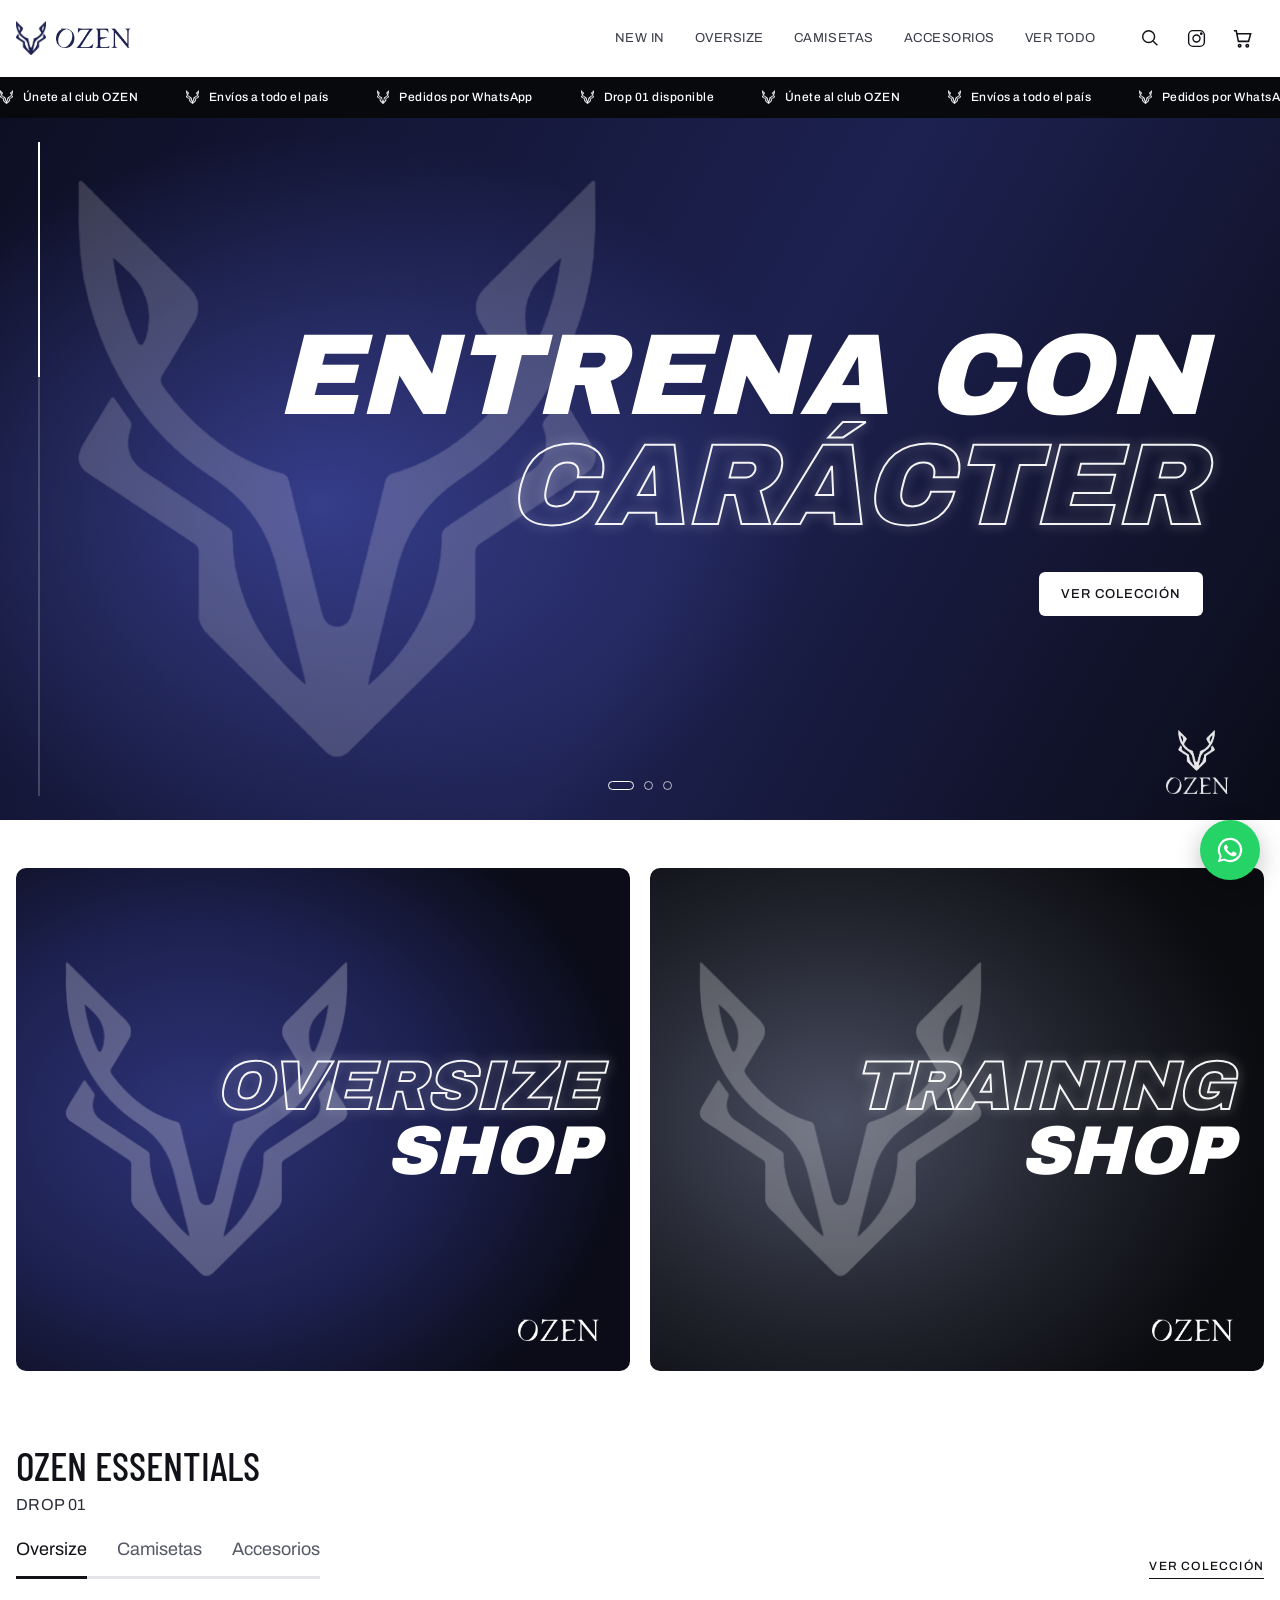
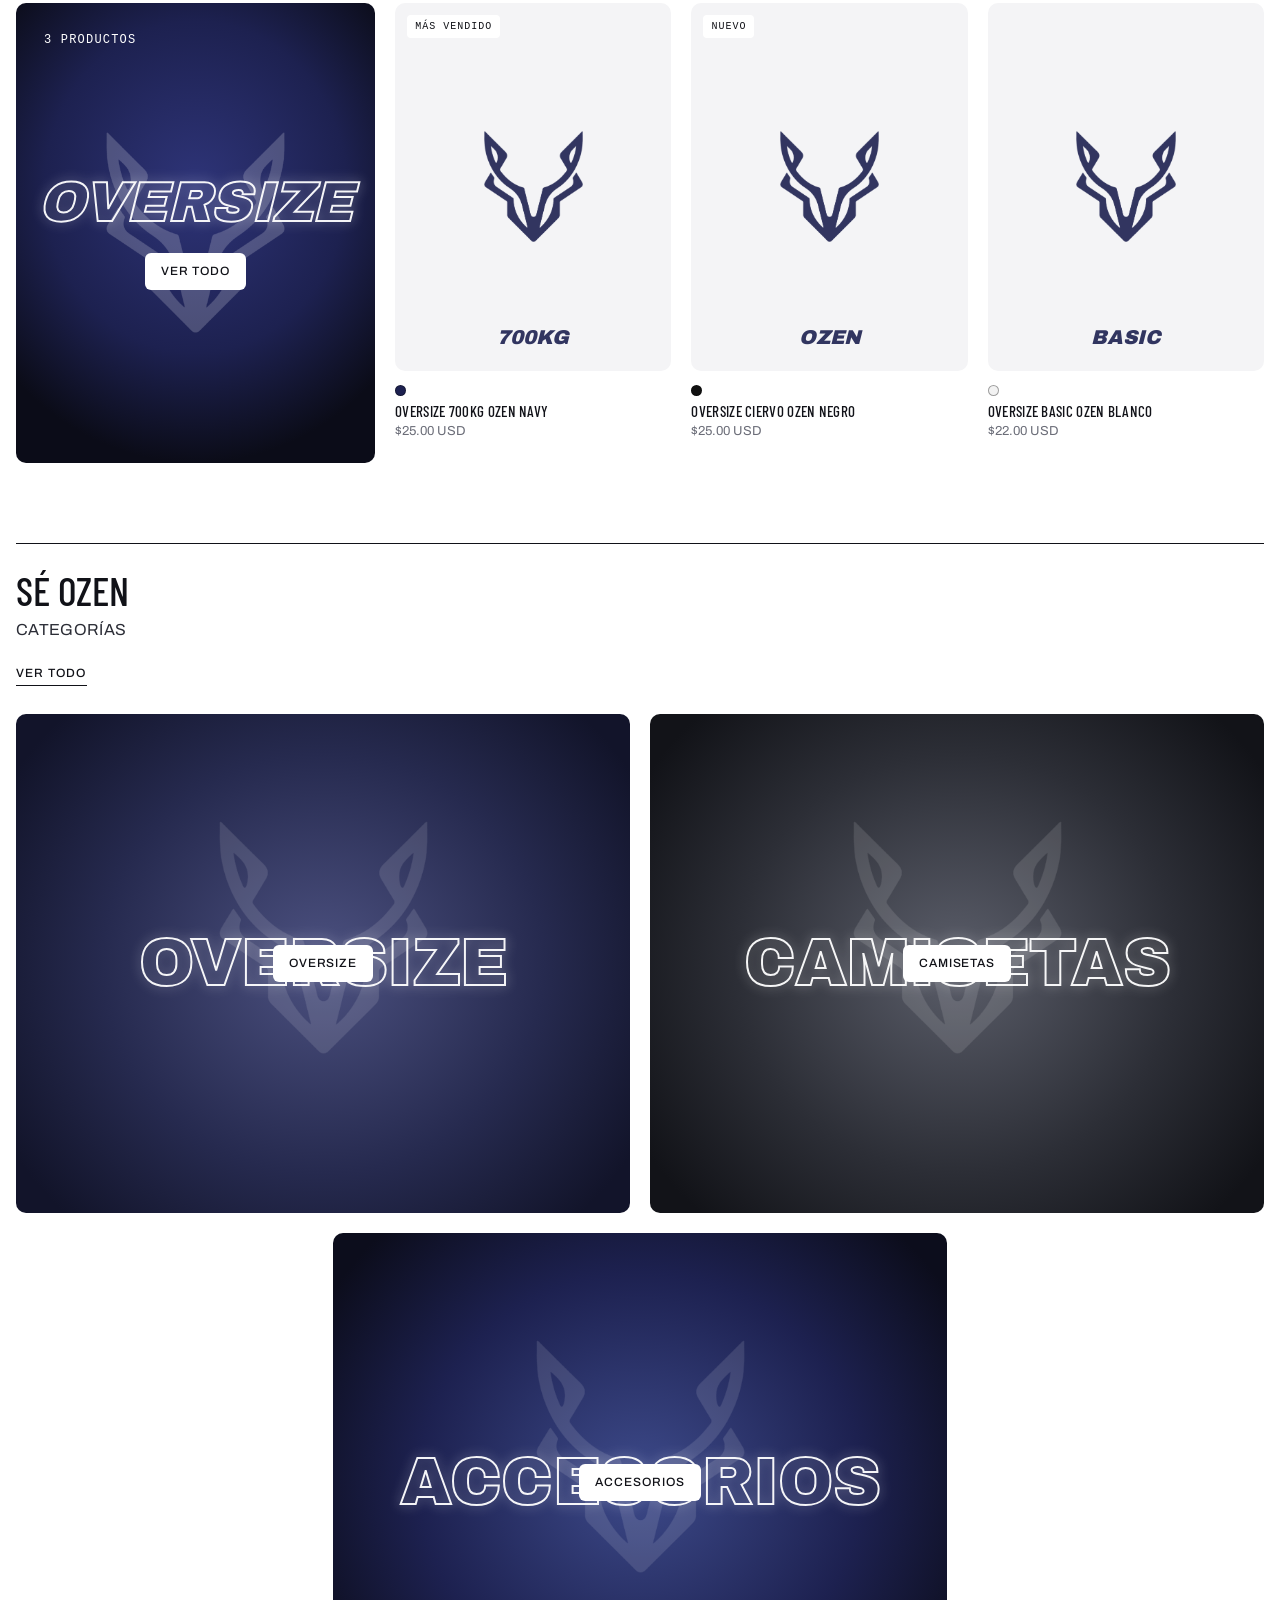
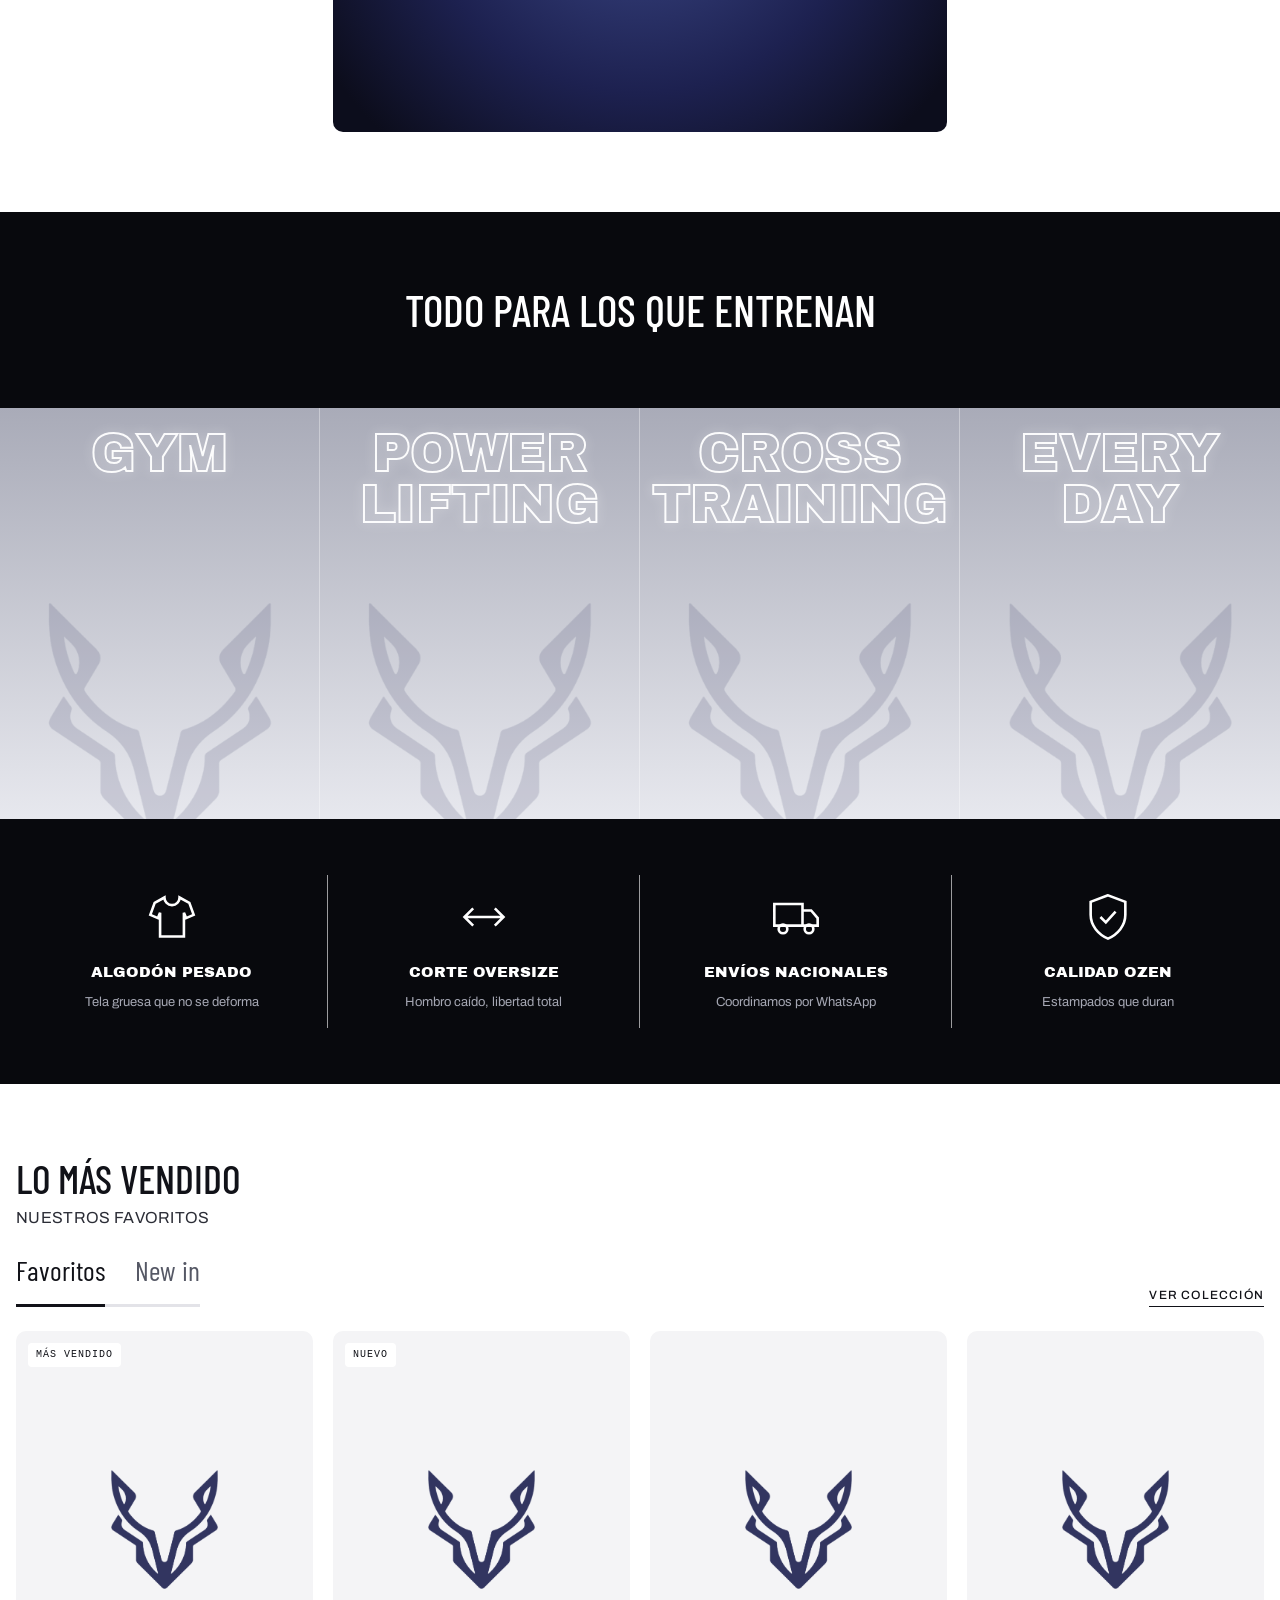
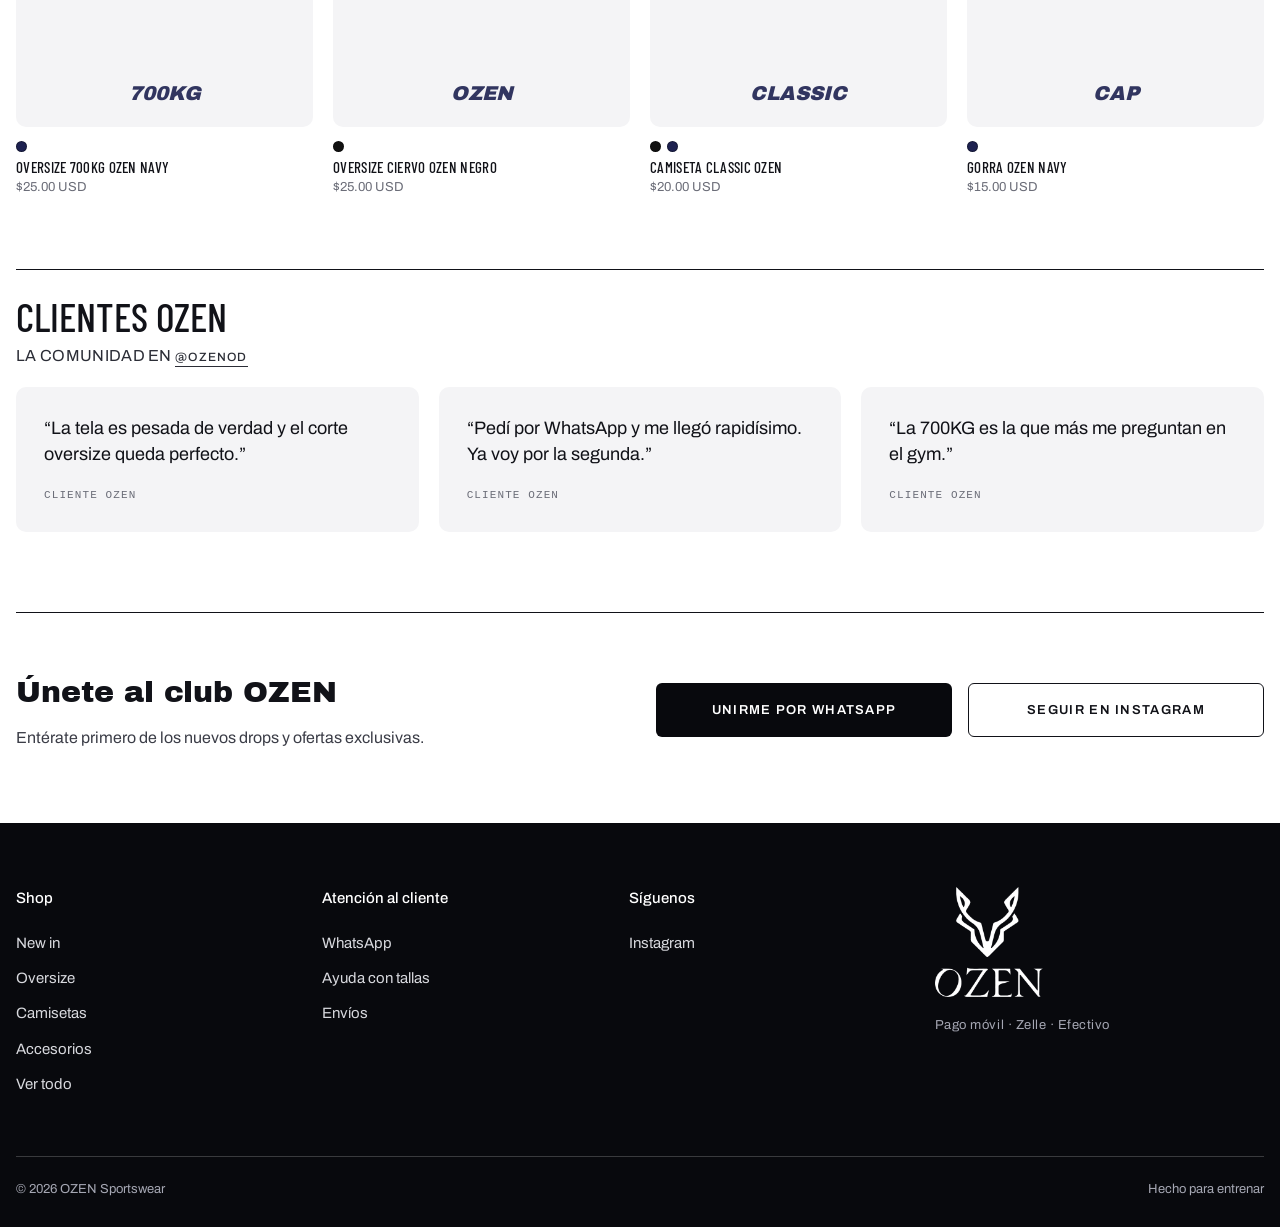
<file: index.html>
<!doctype html>
<html lang="es">
<head>
  <meta charset="utf-8">
  <meta name="viewport" content="width=device-width, initial-scale=1">
  <title>OZEN — Sportswear</title>
  <meta name="description" content="OZEN Sportswear. Ropa de entrenamiento con carácter. Pide por WhatsApp.">
  <meta name="theme-color" content="#ffffff">
  <meta property="og:title" content="OZEN — Sportswear">
  <meta property="og:description" content="Ropa de entrenamiento con carácter.">
  <meta property="og:image" content="assets/logo-ozen.png">
  <link rel="icon" type="image/png" href="assets/favicon.png">
  <link rel="preconnect" href="https://fonts.googleapis.com">
  <link rel="preconnect" href="https://fonts.gstatic.com" crossorigin>
  <link href="https://fonts.googleapis.com/css2?family=Archivo+Black&family=Barlow+Condensed:wght@400;500;600&family=Archivo:wght@400;500;600;700&display=swap" rel="stylesheet">
  <link rel="stylesheet" href="styles.css">
</head>
<body data-page="home">
  <script src="products.js"></script>
  <script src="layout.js"></script>

  <main id="main">
    <!-- Hero slider -->
    <section class="hero" id="inicio">
      <div class="slides" id="slides">
        <article class="slide is-active">
          <img src="assets/isotipo.png" alt="" class="slide__mark">
          <div class="slide__text">
            <span class="solid">Entrena con</span>
            <span class="outline">carácter</span>
          </div>
          <a href="coleccion.html" class="pill slide__cta">Ver colección</a>
        </article>
        <article class="slide slide--b">
          <img src="assets/isotipo.png" alt="" class="slide__mark">
          <div class="slide__text">
            <span class="outline">Drop 01</span>
            <span class="solid">700KG</span>
          </div>
          <a href="producto.html?id=700kg-oversize" class="pill slide__cta">Comprar ahora</a>
        </article>
        <article class="slide slide--c">
          <img src="assets/isotipo.png" alt="" class="slide__mark">
          <div class="slide__text">
            <span class="solid">Únete a</span>
            <span class="outline">la manada</span>
          </div>
          <a href="coleccion.html?cat=nuevo" class="pill slide__cta">Ver lo nuevo</a>
        </article>
      </div>
      <img src="assets/logo-ozen.png" alt="" class="hero__logo">
      <div class="dots" id="dots"></div>
      <div class="hero__progress"><span id="progress"></span></div>
    </section>

    <!-- Banners de categoría -->
    <section class="container banners">
      <a href="coleccion.html?cat=oversize" class="banner">
        <img src="assets/isotipo.png" alt="" class="banner__mark">
        <div class="banner__text"><span class="outline">Oversize</span><span class="solid">Shop</span></div>
        <img src="assets/wordmark.png" alt="" class="banner__logo">
      </a>
      <a href="coleccion.html?cat=camisetas" class="banner banner--alt">
        <img src="assets/isotipo.png" alt="" class="banner__mark">
        <div class="banner__text"><span class="outline">Training</span><span class="solid">Shop</span></div>
        <img src="assets/wordmark.png" alt="" class="banner__logo">
      </a>
    </section>

    <!-- Essentials con pestañas -->
    <section class="container block">
      <h2 class="block__title">OZEN Essentials</h2>
      <p class="block__sub">Drop 01</p>
      <div class="block__bar">
        <div class="tabs" id="essTabs">
          <button class="tab is-active" data-cat="oversize">Oversize</button>
          <button class="tab" data-cat="camisetas">Camisetas</button>
          <button class="tab" data-cat="accesorios">Accesorios</button>
        </div>
        <a href="coleccion.html" class="link" id="essMore">Ver colección</a>
      </div>
      <div class="row" id="essRow"></div>
    </section>

    <!-- Sé OZEN: tiles -->
    <section class="container block block--line">
      <h2 class="block__title">Sé OZEN</h2>
      <p class="block__sub">Categorías</p>
      <a href="coleccion.html" class="link">Ver todo</a>
      <div class="tiles">
        <a href="coleccion.html?cat=oversize" class="tile">
          <span class="tile__big outline">Oversize</span><span class="pill pill--sm">Oversize</span>
        </a>
        <a href="coleccion.html?cat=camisetas" class="tile tile--2">
          <span class="tile__big outline">Camisetas</span><span class="pill pill--sm">Camisetas</span>
        </a>
        <a href="coleccion.html?cat=accesorios" class="tile tile--3 tile--center">
          <span class="tile__big outline">Accesorios</span><span class="pill pill--sm">Accesorios</span>
        </a>
      </div>
    </section>

    <!-- Franja oscura + disciplinas -->
    <section class="band">
      <h2>Todo para los que entrenan</h2>
    </section>
    <section class="disciplines">
      <div class="discipline"><span class="outline">Gym</span></div>
      <div class="discipline"><span class="outline">Power<br>lifting</span></div>
      <div class="discipline"><span class="outline">Cross<br>training</span></div>
      <div class="discipline"><span class="outline">Every<br>day</span></div>
    </section>

    <!-- Features -->
    <section class="features">
      <div class="container features__inner">
        <div class="feature">
          <svg viewBox="0 0 48 48" fill="none" stroke="currentColor" stroke-width="2.4"><path d="M17 6 8 11l-4 11 7 3 2-5v22h22V20l2 5 7-3-4-11-9-5a7 7 0 0 1-14 0Z"/></svg>
          <strong>Algodón pesado</strong><span>Tela gruesa que no se deforma</span>
        </div>
        <div class="feature">
          <svg viewBox="0 0 48 48" fill="none" stroke="currentColor" stroke-width="2.4"><path d="M6 24h36M14 16l-8 8 8 8M34 16l8 8-8 8"/></svg>
          <strong>Corte oversize</strong><span>Hombro caído, libertad total</span>
        </div>
        <div class="feature">
          <svg viewBox="0 0 48 48" fill="none" stroke="currentColor" stroke-width="2.4"><path d="M4 12h26v20H4zM30 18h8l6 7v7H30z"/><circle cx="12" cy="35" r="4"/><circle cx="36" cy="35" r="4"/></svg>
          <strong>Envíos nacionales</strong><span>Coordinamos por WhatsApp</span>
        </div>
        <div class="feature">
          <svg viewBox="0 0 48 48" fill="none" stroke="currentColor" stroke-width="2.4"><path d="M24 4 8 10v12c0 10 7 18 16 22 9-4 16-12 16-22V10L24 4Z"/><path d="m17 24 5 5 9-10"/></svg>
          <strong>Calidad OZEN</strong><span>Estampados que duran</span>
        </div>
      </div>
    </section>

    <!-- Lo más vendido / New in -->
    <section class="container block">
      <h2 class="block__title">Lo más vendido</h2>
      <p class="block__sub">Nuestros favoritos</p>
      <div class="block__bar">
        <div class="tabs tabs--lg" id="topTabs">
          <button class="tab is-active" data-cat="top">Favoritos</button>
          <button class="tab" data-cat="nuevo">New in</button>
        </div>
        <a href="coleccion.html?cat=top" class="link" id="topMore">Ver colección</a>
      </div>
      <div class="grid" id="topGrid"></div>
    </section>

    <!-- Clientes -->
    <section class="container block block--line">
      <h2 class="block__title">Clientes OZEN</h2>
      <p class="block__sub">La comunidad en <a href="https://www.instagram.com/ozenod" target="_blank" rel="noopener" class="link">@ozenod</a></p>
      <div class="reviews">
        <blockquote class="review"><p>“La tela es pesada de verdad y el corte oversize queda perfecto.”</p><footer>Cliente OZEN</footer></blockquote>
        <blockquote class="review"><p>“Pedí por WhatsApp y me llegó rapidísimo. Ya voy por la segunda.”</p><footer>Cliente OZEN</footer></blockquote>
        <blockquote class="review"><p>“La 700KG es la que más me preguntan en el gym.”</p><footer>Cliente OZEN</footer></blockquote>
      </div>
    </section>
  </main>

  <script src="app.js"></script>
</body>
</html>
</file>
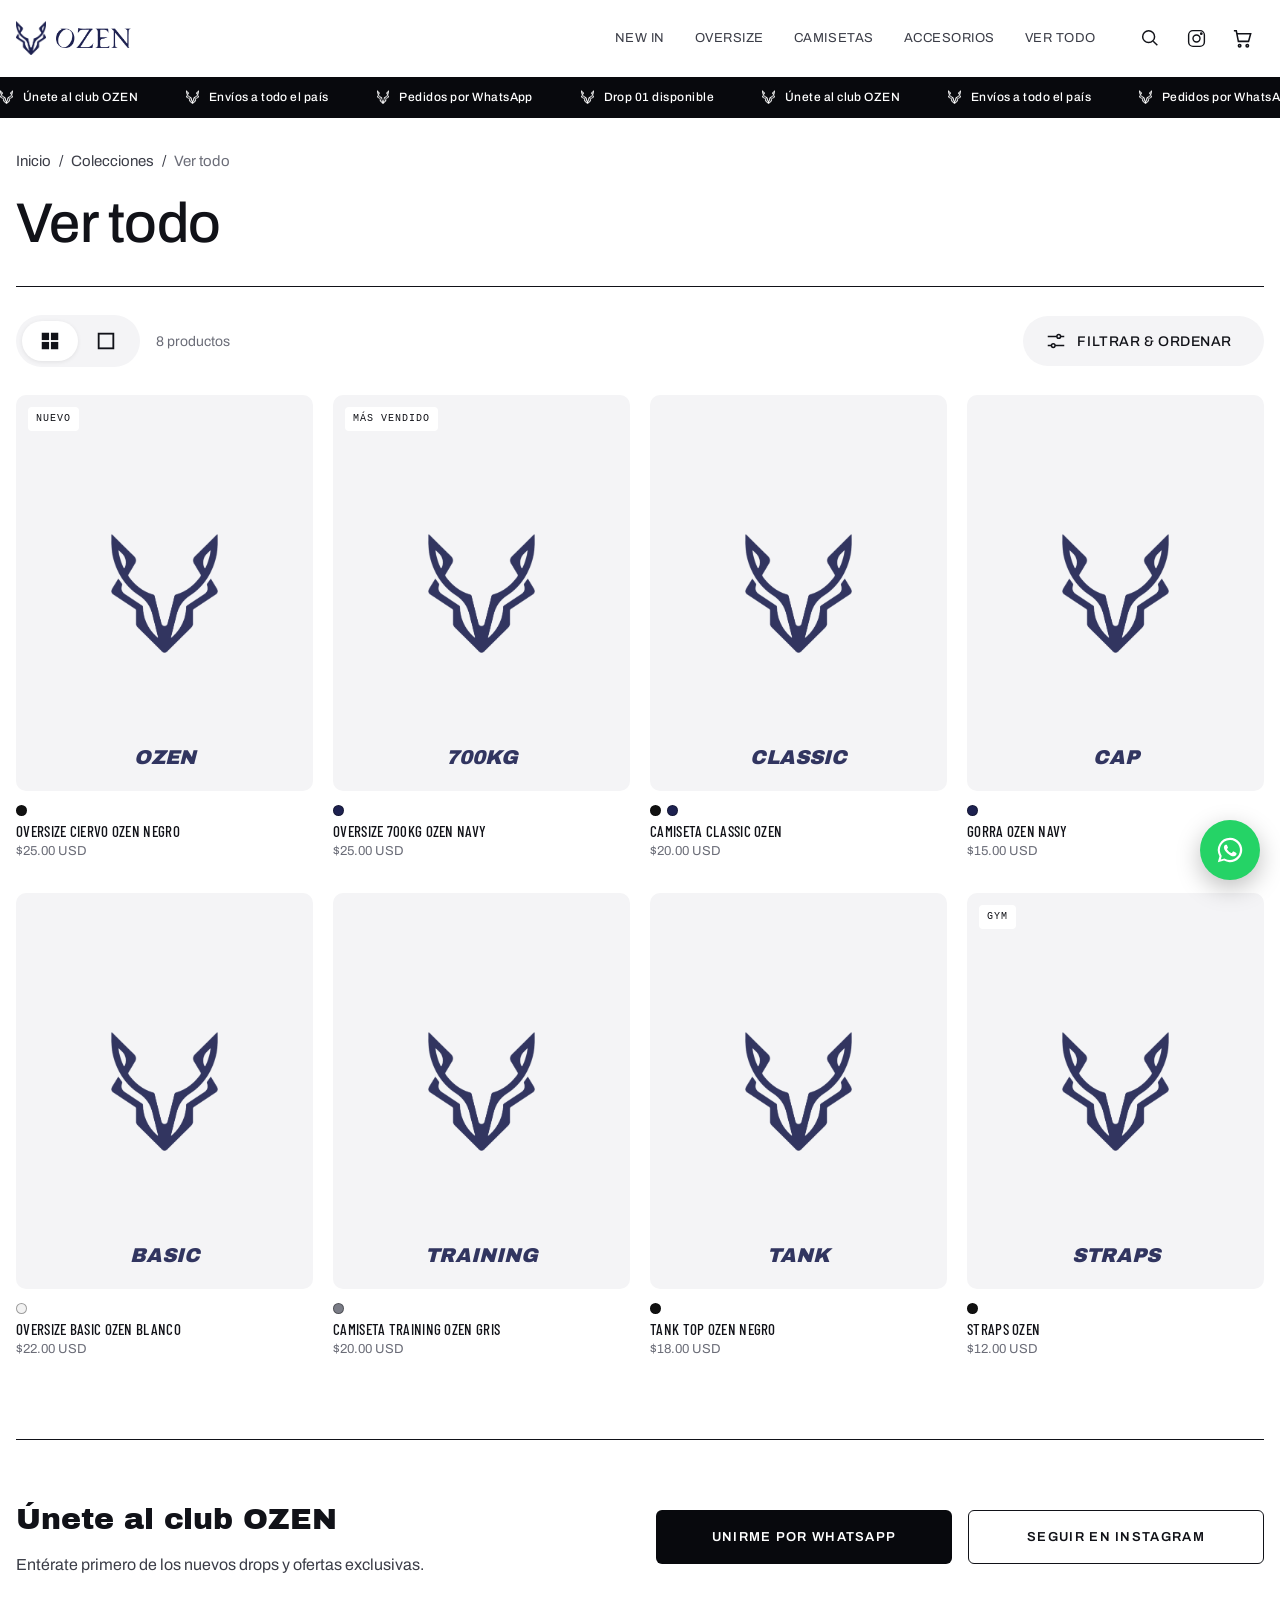
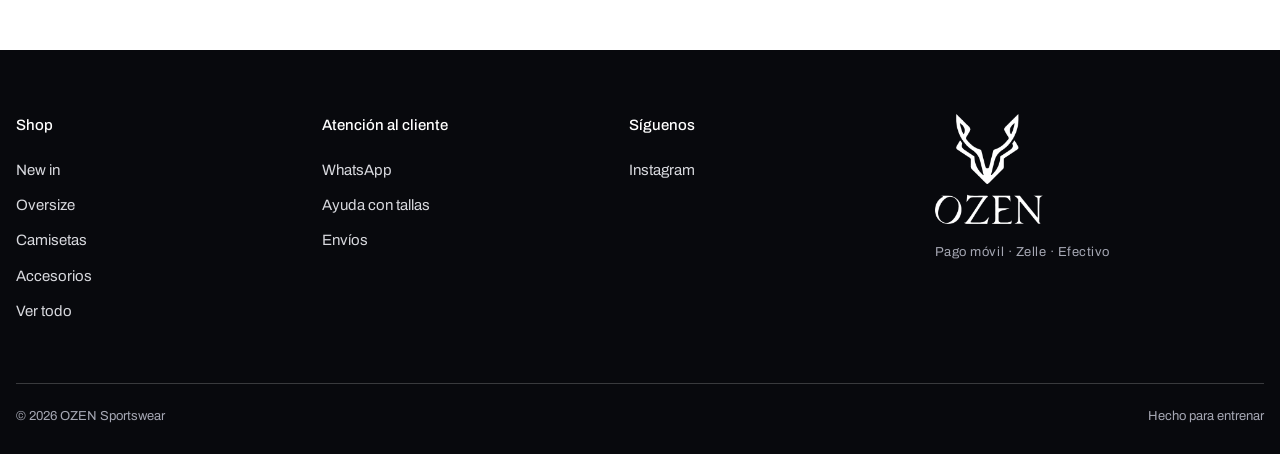
<file: coleccion.html>
<!doctype html>
<html lang="es">
<head>
  <meta charset="utf-8">
  <meta name="viewport" content="width=device-width, initial-scale=1">
  <title>Colección — OZEN</title>
  <meta name="description" content="Colección OZEN Sportswear: oversize, camisetas y accesorios.">
  <meta name="theme-color" content="#ffffff">
  <link rel="icon" type="image/png" href="assets/favicon.png">
  <link rel="preconnect" href="https://fonts.googleapis.com">
  <link rel="preconnect" href="https://fonts.gstatic.com" crossorigin>
  <link href="https://fonts.googleapis.com/css2?family=Archivo+Black&family=Barlow+Condensed:wght@400;500;600&family=Archivo:wght@400;500;600;700&display=swap" rel="stylesheet">
  <link rel="stylesheet" href="styles.css">
</head>
<body data-page="collection">
  <script src="products.js"></script>
  <script src="layout.js"></script>

  <main id="main" class="container page">
    <nav class="crumbs" aria-label="Ruta">
      <a href="index.html">Inicio</a><span>/</span><a href="coleccion.html">Colecciones</a><span>/</span><span id="crumbCurrent">Ver todo</span>
    </nav>
    <h1 class="page-title" id="colTitle">Ver todo</h1>

    <div class="toolbar">
      <div class="view-toggle" role="group" aria-label="Vista">
        <button class="view-btn" data-view="grid" aria-label="Vista en cuadrícula">
          <svg viewBox="0 0 24 24" width="22" height="22" fill="currentColor"><rect x="3" y="3" width="8" height="8"/><rect x="13" y="3" width="8" height="8"/><rect x="3" y="13" width="8" height="8"/><rect x="13" y="13" width="8" height="8"/></svg>
        </button>
        <button class="view-btn" data-view="large" aria-label="Vista grande">
          <svg viewBox="0 0 24 24" width="22" height="22" fill="none" stroke="currentColor" stroke-width="2"><rect x="4" y="4" width="16" height="16"/></svg>
        </button>
      </div>
      <span class="toolbar__count" id="colCount"></span>
      <button class="filter-btn" id="openFilters">
        <svg viewBox="0 0 24 24" width="22" height="22" fill="none" stroke="currentColor" stroke-width="1.6"><path d="M3 7h10M17 7h4M3 17h4M11 17h10"/><circle cx="15" cy="7" r="2"/><circle cx="9" cy="17" r="2"/></svg>
        Filtrar &amp; ordenar <span id="filterCount"></span>
      </button>
    </div>

    <div class="grid" id="colGrid"></div>
  </main>

  <!-- Panel de filtros -->
  <aside class="filters" id="filters" aria-label="Filtrar y ordenar">
    <div class="drawer__head">
      <h3>Filtrar &amp; ordenar</h3>
      <button class="icon-btn" id="closeFilters" aria-label="Cerrar">
        <svg viewBox="0 0 24 24" width="22" height="22" fill="none" stroke="currentColor" stroke-width="1.6"><path d="M5 5l14 14M19 5 5 19"/></svg>
      </button>
    </div>
    <div class="filters__body" id="filterBody"></div>
    <div class="filters__foot">
      <button class="btn btn--line" id="clearFilters">Limpiar</button>
      <button class="btn btn--dark" id="applyFilters">Ver productos</button>
    </div>
  </aside>

  <script src="app.js"></script>
</body>
</html>
</file>
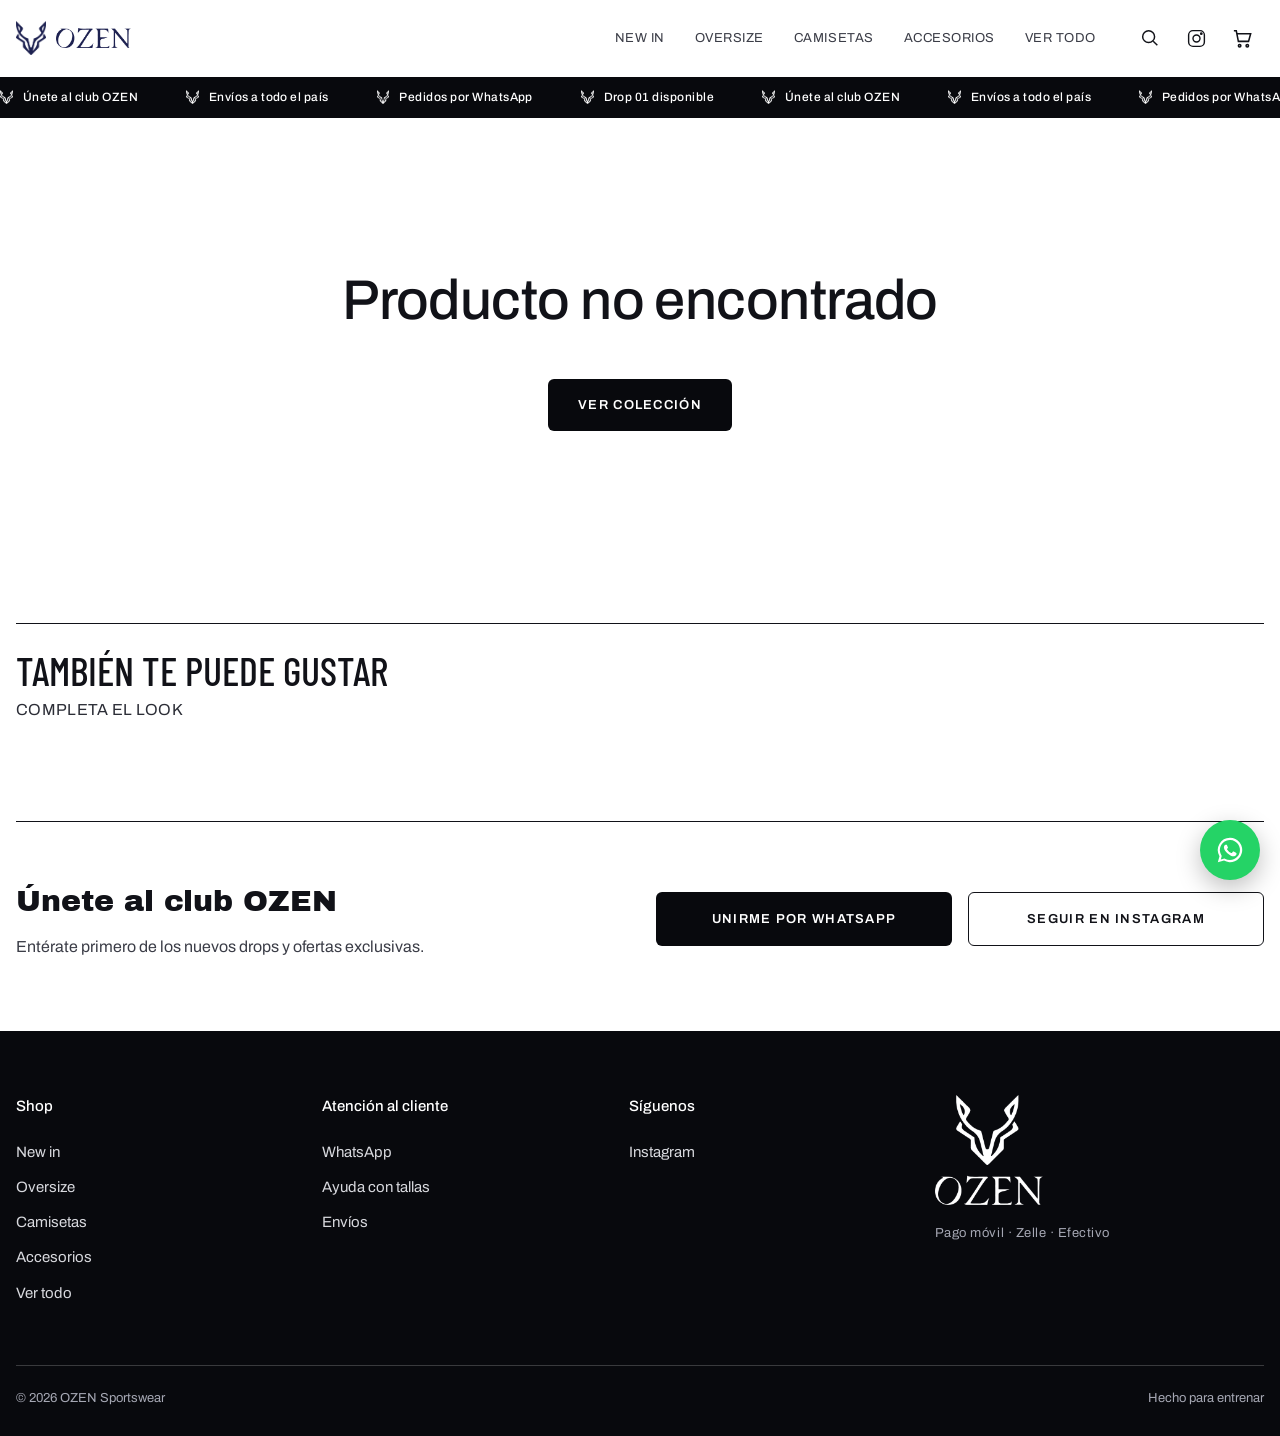
<file: producto.html>
<!doctype html>
<html lang="es">
<head>
  <meta charset="utf-8">
  <meta name="viewport" content="width=device-width, initial-scale=1">
  <title>Producto — OZEN</title>
  <meta name="description" content="OZEN Sportswear. Ropa de entrenamiento con carácter.">
  <meta name="theme-color" content="#ffffff">
  <link rel="icon" type="image/png" href="assets/favicon.png">
  <link rel="preconnect" href="https://fonts.googleapis.com">
  <link rel="preconnect" href="https://fonts.gstatic.com" crossorigin>
  <link href="https://fonts.googleapis.com/css2?family=Archivo+Black&family=Barlow+Condensed:wght@400;500;600&family=Archivo:wght@400;500;600;700&display=swap" rel="stylesheet">
  <link rel="stylesheet" href="styles.css">
</head>
<body data-page="product">
  <script src="products.js"></script>
  <script src="layout.js"></script>

  <main id="main" class="container page">
    <div id="product"></div>

    <section class="block block--line">
      <h2 class="block__title">También te puede gustar</h2>
      <p class="block__sub">Completa el look</p>
      <div class="grid" id="related"></div>
    </section>
  </main>

  <script src="app.js"></script>
</body>
</html>
</file>
<file: styles.css>
/* Archivo Black es estática: el texto en contorno queda limpio (las fuentes variables dejan líneas internas) */
:root {
  --white: #ffffff;
  --paper: #f4f4f6;
  --ink: #111218;
  --muted: #6b6d78;
  --line: #e3e3e8;
  --navy: #1d2150;
  --navy-2: #2e3478;
  --black: #08090d;
  --display: "Archivo Black", "Arial Black", sans-serif;
  --cond: "Barlow Condensed", "Arial Narrow", sans-serif;
  --sans: "Archivo", system-ui, sans-serif;
  --radius: 10px;
  --header-h: 76px;
  --ease: cubic-bezier(.2, .7, .2, 1);
}

* { box-sizing: border-box; margin: 0; padding: 0; }
html { scroll-behavior: smooth; scroll-padding-top: 90px; }
body {
  background: var(--white);
  color: var(--ink);
  font-family: var(--sans);
  line-height: 1.55;
  -webkit-font-smoothing: antialiased;
  overflow-x: hidden;
}
body.no-scroll { overflow: hidden; }
img { display: block; max-width: 100%; }
a { color: inherit; text-decoration: none; }
button { font: inherit; color: inherit; background: none; border: 0; cursor: pointer; }
:focus-visible { outline: 2px solid var(--navy-2); outline-offset: 2px; }

.container { width: min(1320px, 100% - 32px); margin-inline: auto; }
.skip { position: absolute; left: -999px; top: 8px; z-index: 200; background: #fff; padding: 8px 14px; }
.skip:focus { left: 8px; }

/* Texto sólido + contorno neón (firma visual) */
.solid, .outline {
  display: block;
  font-family: var(--display);
  font-style: italic;
  font-weight: 400;
  text-transform: uppercase;
  line-height: .95;
  letter-spacing: -.01em;
}
.solid { color: #fff; }
.outline {
  color: transparent;
  -webkit-text-stroke: 2px rgba(255, 255, 255, .95);
  filter: drop-shadow(0 0 6px rgba(255, 255, 255, .55));
}

/* Botones */
.btn {
  display: inline-flex; align-items: center; justify-content: center; gap: 8px;
  padding: 16px 30px; border-radius: 6px;
  font-size: 13px; font-weight: 600; letter-spacing: .1em; text-transform: uppercase;
  transition: background .2s, color .2s, border-color .2s;
}
.btn--dark { background: var(--black); color: #fff; }
.btn--dark:hover { background: var(--navy); }
.btn--line { border: 1px solid var(--ink); }
.btn--line:hover { background: var(--ink); color: #fff; }
.btn--block { width: 100%; }
.btn:disabled { opacity: .35; pointer-events: none; }

.pill {
  display: inline-block; padding: 12px 22px; border-radius: 6px;
  background: #fff; color: var(--ink);
  font-size: 13px; font-weight: 500; letter-spacing: .08em; text-transform: uppercase;
  transition: transform .2s;
}
.pill:hover { transform: translateY(-2px); }
.pill--sm { padding: 9px 16px; font-size: 12px; }

.link {
  font-size: 12px; font-weight: 500; letter-spacing: .1em; text-transform: uppercase;
  border-bottom: 1px solid currentColor; padding-bottom: 2px; white-space: nowrap;
}
.link:hover { color: var(--navy-2); }

.chip {
  display: inline-flex; align-items: center; padding: 9px 16px; border-radius: 999px;
  border: 1px solid var(--line); font-size: 14px; transition: all .2s;
}
.chip:hover { border-color: var(--ink); }
.chip.is-active { background: var(--ink); border-color: var(--ink); color: #fff; }

.icon-btn { display: grid; place-items: center; width: 44px; height: 44px; border-radius: 50%; transition: background .2s; }
.icon-btn:hover { background: var(--paper); }

/* ---------- Header ---------- */
.header { position: sticky; top: 0; z-index: 50; background: var(--white); border-bottom: 1px solid transparent; transition: border-color .2s; }
.header.is-scrolled { border-color: var(--line); }
.header__inner { display: flex; align-items: center; gap: 32px; height: var(--header-h); }
.header__left { display: none; }
.brand { display: flex; align-items: center; gap: 10px; margin-right: auto; }
.brand__iso { height: 34px; width: auto; }
.brand__word { height: 20px; width: auto; }
.nav { display: flex; gap: 30px; font-size: 13px; letter-spacing: .04em; text-transform: uppercase; }
.nav a { position: relative; color: #3b3d47; padding: 6px 0; transition: color .2s; }
.nav a::after { content: ""; position: absolute; left: 0; right: 0; bottom: 0; height: 1px; background: currentColor; transform: scaleX(0); transition: transform .3s var(--ease); }
.nav a:hover { color: var(--ink); }
.nav a:hover::after { transform: scaleX(1); }
.header__actions { display: flex; align-items: center; gap: 2px; }
.cart-btn { position: relative; }
.cart-count {
  position: absolute; top: 3px; right: 1px;
  min-width: 18px; height: 18px; padding: 0 5px; border-radius: 999px;
  background: var(--navy); color: #fff;
  font-size: 11px; font-weight: 700; line-height: 18px; text-align: center;
  transform: scale(0); transition: transform .3s var(--ease);
}
.cart-count.has-items { transform: scale(1); }
.cart-count.bump { animation: bump .4s var(--ease); }
@keyframes bump { 50% { transform: scale(1.35); } }

/* Ticker */
.ticker { background: var(--black); color: #fff; overflow: hidden; padding: 11px 0; }
.ticker__track { display: flex; gap: 48px; width: max-content; animation: ticker 40s linear infinite; }
.ticker__track span { display: inline-flex; align-items: center; gap: 10px; font-size: 12px; font-weight: 500; letter-spacing: .04em; white-space: nowrap; }
.ticker__track img { height: 14px; width: auto; }
@keyframes ticker { to { transform: translateX(-50%); } }

/* ---------- Menú móvil a pantalla completa ---------- */
.mmenu {
  position: fixed; inset: 0; z-index: 95; background: #fff;
  display: flex; flex-direction: column; overflow-y: auto;
  padding: 0 16px 32px;
  transform: translateX(-100%); transition: transform .45s var(--ease);
}
.mmenu.is-open { transform: none; }
.mmenu__head { display: flex; align-items: center; justify-content: space-between; height: 92px; flex-shrink: 0; }
.mmenu__nav { display: flex; flex-direction: column; padding: 12px 0 28px; }
.mmenu__link, .mmenu__toggle {
  display: flex; align-items: center; justify-content: space-between; width: 100%;
  padding: 18px 0; font-size: 26px; text-align: left;
}
.mmenu__link:first-child { text-transform: uppercase; font-size: 24px; }
.mmenu__plus { position: relative; width: 18px; height: 18px; }
.mmenu__plus::before, .mmenu__plus::after { content: ""; position: absolute; left: 0; top: 50%; width: 100%; height: 1.5px; background: currentColor; transition: transform .3s var(--ease); }
.mmenu__plus::after { transform: rotate(90deg); }
.mmenu__group.is-open .mmenu__plus::after { transform: rotate(90deg) scaleX(0); }
.mmenu__sub { display: grid; grid-template-rows: 0fr; transition: grid-template-rows .35s var(--ease); }
.mmenu__group.is-open .mmenu__sub { grid-template-rows: 1fr; }
.mmenu__sub > div { overflow: hidden; display: flex; flex-direction: column; padding-left: 4px; }
.mmenu__sub a { padding: 8px 0; font-size: 17px; color: #3b3d47; }
.mmenu__sub a:last-child { margin-bottom: 14px; }
.mmenu__all { font-weight: 600; color: var(--ink) !important; }
.mmenu__extra { display: flex; flex-direction: column; align-items: flex-start; gap: 14px; margin-top: auto; padding-top: 24px; border-top: 1px solid var(--line); font-size: 17px; }

/* ---------- Buscador ---------- */
.search { position: fixed; inset: 0; z-index: 96; background: rgba(8, 9, 13, .45); opacity: 0; pointer-events: none; transition: opacity .25s; }
.search.is-open { opacity: 1; pointer-events: auto; }
.search__panel { background: #fff; max-height: 85vh; overflow-y: auto; transform: translateY(-20px); transition: transform .35s var(--ease); padding-bottom: 32px; }
.search.is-open .search__panel { transform: none; }
.search__bar { display: flex; align-items: center; gap: 12px; height: var(--header-h); border-bottom: 1px solid var(--line); }
.search__bar input { flex: 1; border: 0; outline: 0; font: inherit; font-size: 20px; background: transparent; min-width: 0; }
.search__bar input::-webkit-search-cancel-button { display: none; }
.search__body { padding-top: 24px; }
.search__label { font-size: 12px; letter-spacing: .1em; text-transform: uppercase; color: var(--muted); margin: 0 0 12px; }
.search__chips { display: flex; flex-wrap: wrap; gap: 8px; margin-bottom: 28px; }
.search__list { display: grid; grid-template-columns: repeat(auto-fill, minmax(280px, 1fr)); gap: 12px; }
.search__item { display: flex; align-items: center; gap: 14px; padding: 8px; border-radius: var(--radius); transition: background .2s; }
.search__item:hover { background: var(--paper); }
.search__thumb { width: 64px; height: 80px; border-radius: 8px; background: var(--paper); display: grid; place-items: center; overflow: hidden; flex-shrink: 0; }
.search__thumb img { width: 55%; }
.search__item strong { display: block; font-family: var(--cond); font-weight: 500; font-size: 17px; text-transform: uppercase; line-height: 1.2; }
.search__item small { color: var(--muted); font-size: 13px; }
.search__empty { color: var(--muted); }

/* ---------- Hero slider ---------- */
.hero { position: relative; height: min(78vh, 760px); min-height: 480px; overflow: hidden; background: var(--navy); }
.slide {
  position: absolute; inset: 0;
  display: flex; flex-direction: column; align-items: flex-end; justify-content: center;
  padding: 0 6vw;
  background:
    radial-gradient(55% 75% at 25% 55%, rgba(80, 90, 200, .55), transparent 70%),
    linear-gradient(120deg, #0d0f24 0%, var(--navy) 55%, #0b0c18 100%);
  opacity: 0; visibility: hidden; transition: opacity 1s var(--ease), visibility 1s;
}
.slide--b { background: radial-gradient(60% 80% at 70% 40%, rgba(110, 120, 230, .45), transparent 70%), linear-gradient(200deg, #222864, #090a14); }
.slide--c { background: radial-gradient(50% 70% at 50% 100%, rgba(80, 90, 200, .6), transparent 70%), linear-gradient(160deg, #0b0c18, #1d2150); }
.slide.is-active { opacity: 1; visibility: visible; }
.slide__mark {
  position: absolute; left: 6vw; top: 50%; width: min(42vw, 520px);
  transform: translateY(-50%) scale(1.06); opacity: .18;
  transition: transform 7s linear;
}
.slide.is-active .slide__mark { transform: translateY(-50%) scale(1); }
.slide__text { position: relative; text-align: right; font-size: clamp(48px, 9vw, 140px); }
.slide__text span { transform: translateY(30px); opacity: 0; transition: transform .9s var(--ease), opacity .9s; }
.slide__text span:nth-child(2) { transition-delay: .15s; }
.slide.is-active .slide__text span { transform: none; opacity: 1; }
.slide__cta { margin-top: 32px; position: relative; }
.hero__logo { position: absolute; right: 4vw; bottom: 26px; height: 64px; width: auto; opacity: .9; }
.dots { position: absolute; left: 50%; bottom: 30px; transform: translateX(-50%); display: flex; gap: 10px; }
.dots button { width: 9px; height: 9px; border-radius: 999px; border: 1.5px solid #fff; opacity: .7; transition: width .3s var(--ease), opacity .3s; }
.dots button.is-active { width: 26px; opacity: 1; }
.hero__progress { position: absolute; left: 3vw; top: 24px; bottom: 24px; width: 2px; background: rgba(255,255,255,.2); }
.hero__progress span { display: block; width: 100%; height: 0; background: #fff; }

/* ---------- Banners ---------- */
.banners { display: grid; grid-template-columns: 1fr 1fr; gap: 20px; padding-top: 48px; }
.banner {
  position: relative; aspect-ratio: 1.22; border-radius: var(--radius); overflow: hidden;
  display: flex; align-items: center; justify-content: flex-end; padding: 0 5%;
  background: radial-gradient(70% 70% at 30% 50%, var(--navy-2), var(--navy) 55%, #0b0c18);
}
.banner--alt { background: radial-gradient(70% 70% at 30% 50%, #4a4f62, #23252f 55%, #0b0c10); }
.banner__mark { position: absolute; left: 8%; top: 50%; width: 46%; transform: translateY(-50%); opacity: .25; transition: transform .8s var(--ease), opacity .4s; }
.banner:hover .banner__mark { transform: translateY(-50%) scale(1.06) rotate(-3deg); opacity: .4; }
.banner__text { position: relative; text-align: right; font-size: clamp(36px, 5.4vw, 80px); }
.banner__logo { position: absolute; right: 5%; bottom: 6%; height: 22px; width: auto; }

/* ---------- Bloques ---------- */
.block { padding-top: 72px; }
.block--line { border-top: 1px solid var(--ink); margin-top: 72px; padding-top: 24px; }
.block__title { font-family: var(--cond); font-weight: 500; font-size: clamp(30px, 3.4vw, 40px); text-transform: uppercase; line-height: 1.1; }
.block__sub { margin: 6px 0 18px; font-size: 16px; color: #2b2d36; text-transform: uppercase; letter-spacing: .02em; }
.block--line > .link { display: inline-block; margin-bottom: 28px; }
.block__bar { display: flex; align-items: flex-end; justify-content: space-between; gap: 16px; margin-bottom: 24px; }
.tabs { display: flex; gap: 30px; border-bottom: 3px solid var(--line); }
.tab { position: relative; padding-bottom: 12px; font-size: 18px; color: #555865; transition: color .2s; }
.tab::after { content: ""; position: absolute; left: 0; right: 0; bottom: -3px; height: 3px; background: var(--ink); transform: scaleX(0); transform-origin: left; transition: transform .35s var(--ease); }
.tab.is-active { color: var(--ink); }
.tab.is-active::after { transform: scaleX(1); }
.tabs--lg .tab { font-size: 28px; font-family: var(--cond); font-weight: 400; }

/* Fila con tarjeta destacada */
.row {
  display: grid; grid-auto-flow: column; grid-auto-columns: minmax(250px, 1fr);
  grid-template-columns: minmax(320px, 1.3fr);
  gap: 20px; overflow-x: auto; scroll-snap-type: x mandatory; padding-bottom: 8px;
  scrollbar-width: thin;
}
.row > * { scroll-snap-align: start; }
.hero-card {
  position: relative; border-radius: var(--radius); overflow: hidden; min-height: 460px;
  display: flex; flex-direction: column; align-items: center; justify-content: center; gap: 24px;
  background: radial-gradient(70% 60% at 50% 40%, var(--navy-2), var(--navy) 60%, #0b0c18);
}
.hero-card__count { position: absolute; top: 28px; left: 28px; color: #fff; font-family: ui-monospace, monospace; font-size: 12px; letter-spacing: .1em; text-transform: uppercase; }
.hero-card__mark { position: absolute; width: 50%; opacity: .2; transition: transform .8s var(--ease); }
.hero-card:hover .hero-card__mark { transform: scale(1.08); }
.hero-card .outline { position: relative; font-size: clamp(40px, 4.4vw, 64px); }
.hero-card__cta { position: relative; }

/* ---------- Tarjetas de producto ---------- */
.grid { display: grid; grid-template-columns: repeat(4, 1fr); gap: 32px 20px; }
.grid--large { grid-template-columns: repeat(2, 1fr); }
.card { display: flex; flex-direction: column; animation: fadeUp .5s var(--ease) both; min-width: 0; }
@keyframes fadeUp { from { opacity: 0; transform: translateY(14px); } }
.card__media { position: relative; aspect-ratio: 3 / 4; border-radius: var(--radius); overflow: hidden; background: var(--paper); }
.card__link { position: absolute; inset: 0; }
.card__photo { width: 100%; height: 100%; object-fit: cover; transition: transform .6s var(--ease), opacity .4s; }
.card__photo--alt { position: absolute; inset: 0; opacity: 0; }
.card:hover .card__photo--alt { opacity: 1; }
.ph, .card__ph, .gallery__ph { position: absolute; inset: 0; display: grid; place-items: center; }
.card__ph img { width: 36%; opacity: .9; transition: transform .6s var(--ease); }
.card__ph span, .gallery__ph span { position: absolute; bottom: 18px; font-family: var(--display); font-style: italic; font-size: 20px; color: var(--navy); opacity: .9; text-transform: uppercase; }
.card:hover .card__photo, .card:hover .card__ph img { transform: scale(1.05); }
.card__tag {
  position: absolute; top: 12px; left: 12px; z-index: 1;
  padding: 4px 8px; border-radius: 4px; background: #fff;
  font-family: ui-monospace, monospace; font-size: 10px; letter-spacing: .1em; text-transform: uppercase;
}
.card__add {
  position: absolute; left: 10px; right: 10px; bottom: 10px; z-index: 1;
  padding: 12px; border-radius: 6px; background: var(--black); color: #fff;
  font-size: 12px; font-weight: 600; letter-spacing: .1em; text-transform: uppercase;
  opacity: 0; transform: translateY(8px); transition: opacity .25s, transform .25s var(--ease), background .2s;
}
.card__add:hover { background: var(--navy); }
.card:hover .card__add, .card__add:focus-visible { opacity: 1; transform: none; }
.card__swatches { display: flex; gap: 6px; margin: 14px 0 6px; }
.swatch { width: 11px; height: 11px; border-radius: 50%; border: 1px solid rgba(0,0,0,.35); }
.swatch--lg { width: 26px; height: 26px; box-shadow: 0 0 0 2px #fff, 0 0 0 3px var(--ink); }
.card__name { font-family: var(--cond); font-size: 15px; font-weight: 500; text-transform: uppercase; letter-spacing: .02em; line-height: 1.25; }
.card__name:hover { text-decoration: underline; }
.card__price { font-size: 13px; color: var(--muted); }
.grid--large .card__name { font-size: 18px; }
.grid--large .card__price { font-size: 15px; }

/* ---------- Tiles ---------- */
.tiles { display: grid; grid-template-columns: 1fr 1fr; gap: 20px; }
.tile {
  position: relative; aspect-ratio: 1.23; border-radius: var(--radius); overflow: hidden;
  display: grid; place-items: center;
  background: radial-gradient(60% 70% at 50% 50%, #4c5180, #262a4f 60%, #12142a);
}
.tile--2 { background: radial-gradient(60% 70% at 50% 50%, #5b5e6a, #2c2e36 60%, #121318); }
.tile--3 { background: radial-gradient(60% 70% at 50% 50%, #3d4a8a, #1d2150 60%, #0c0d1c); }
.tile--center { grid-column: 1 / -1; width: calc(50% - 10px); justify-self: center; }
.tile::before { content: ""; position: absolute; inset: 0; background: url("assets/isotipo.png") center 40% / 34% no-repeat; opacity: .12; transition: transform .8s var(--ease); }
.tile:hover::before { transform: scale(1.08); }
.tile__big { position: absolute; font-size: clamp(36px, 5.2vw, 76px); font-style: normal; }
.tile .pill { position: relative; }

/* ---------- Franja + disciplinas ---------- */
.band { background: var(--black); color: #fff; text-align: center; padding: 64px 16px; margin-top: 80px; }
.band h2 { font-family: var(--cond); font-weight: 500; font-size: clamp(30px, 3.6vw, 44px); text-transform: uppercase; }
.disciplines { display: grid; grid-template-columns: repeat(4, 1fr); background: linear-gradient(180deg, #a9abb8, #e7e8ee); }
.discipline {
  position: relative; aspect-ratio: .78; display: flex; justify-content: center; padding-top: 6%;
  border-right: 1px solid rgba(255,255,255,.35); overflow: hidden;
}
.discipline:last-child { border: 0; }
.discipline::after { content: ""; position: absolute; left: 50%; bottom: -8%; width: 70%; aspect-ratio: .9; transform: translateX(-50%); background: url("assets/isotipo-navy.png") center / contain no-repeat; opacity: .14; transition: transform .6s var(--ease), opacity .4s; }
.discipline:hover::after { transform: translateX(-50%) translateY(-12px); opacity: .28; }
.discipline .outline { font-style: normal; font-size: clamp(30px, 4.2vw, 64px); text-align: center; }

/* ---------- Features ---------- */
.features { background: var(--black); color: #fff; padding: 56px 0; }
.features__inner { display: grid; grid-template-columns: repeat(4, 1fr); }
.feature { display: flex; flex-direction: column; align-items: center; text-align: center; gap: 8px; padding: 16px 20px; border-right: 1px solid rgba(255,255,255,.6); }
.feature:last-child { border: 0; }
.feature svg { width: 52px; height: 52px; margin-bottom: 10px; }
.feature strong { font-family: var(--display); font-weight: 400; font-size: 15px; text-transform: uppercase; }
.feature span { font-size: 13px; color: #a5a7b3; }

/* ---------- Reviews ---------- */
.reviews { display: grid; grid-template-columns: repeat(3, 1fr); gap: 20px; }
.review { padding: 28px; background: var(--paper); border-radius: var(--radius); display: flex; flex-direction: column; justify-content: space-between; gap: 20px; }
.review p { font-size: 18px; line-height: 1.45; }
.review footer { font-family: ui-monospace, monospace; font-size: 11px; letter-spacing: .1em; text-transform: uppercase; color: var(--muted); }

/* ---------- Páginas internas ---------- */
.page { padding-top: 32px; min-height: 60vh; }
.crumbs { display: flex; flex-wrap: wrap; gap: 8px; font-size: 15px; color: #3b3d47; margin-bottom: 20px; }
.crumbs a:hover { text-decoration: underline; }
.crumbs span:last-child { color: var(--muted); }
.page-title { font-family: var(--sans); font-weight: 500; font-size: clamp(38px, 5vw, 56px); line-height: 1.1; letter-spacing: -.01em; padding-bottom: 32px; border-bottom: 1px solid var(--ink); }

.toolbar { display: flex; align-items: center; gap: 16px; padding: 28px 0; }
.toolbar__count { margin-right: auto; color: var(--muted); font-size: 14px; }
.view-toggle { display: flex; padding: 6px; border-radius: 999px; background: var(--paper); }
.view-btn { display: grid; place-items: center; width: 56px; height: 40px; border-radius: 999px; color: var(--ink); transition: background .2s; }
.view-btn.is-active { background: #fff; box-shadow: 0 1px 4px rgba(0,0,0,.08); }
.filter-btn { display: inline-flex; align-items: center; gap: 10px; padding: 14px 22px; border-radius: 999px; background: var(--paper); font-size: 14px; font-weight: 500; letter-spacing: .04em; text-transform: uppercase; transition: background .2s; }
.filter-btn:hover { background: var(--line); }
.empty { grid-column: 1 / -1; display: flex; flex-direction: column; align-items: center; gap: 16px; padding: 64px 0; color: var(--muted); }
.empty--page { padding: 120px 0; }
.empty--page .page-title { border: 0; color: var(--ink); }

/* Panel de filtros */
.filters {
  position: fixed; top: 0; right: 0; bottom: 0; z-index: 90; width: min(420px, 100%);
  background: #fff; display: flex; flex-direction: column;
  transform: translateX(100%); transition: transform .4s var(--ease);
}
.filters.is-open { transform: none; }
.filters__body { flex: 1; overflow-y: auto; padding: 8px 24px; }
.fgroup { padding: 20px 0; border-bottom: 1px solid var(--line); }
.fgroup__title { font-size: 12px; letter-spacing: .1em; text-transform: uppercase; color: var(--muted); margin-bottom: 14px; }
.fgroup__opts { display: flex; flex-wrap: wrap; gap: 8px; }
.fgroup__radios { display: flex; flex-direction: column; gap: 12px; }
.fgroup__radios label { display: flex; align-items: center; gap: 12px; cursor: pointer; }
.fgroup__radios input { appearance: none; width: 18px; height: 18px; border: 1.5px solid var(--ink); border-radius: 50%; display: grid; place-items: center; }
.fgroup__radios input:checked::after { content: ""; width: 9px; height: 9px; border-radius: 50%; background: var(--ink); }
.filters__foot { display: grid; grid-template-columns: 1fr 2fr; gap: 12px; padding: 16px 24px 24px; border-top: 1px solid var(--line); }

/* ---------- Página de producto ---------- */
.pdp { display: grid; grid-template-columns: 1.2fr 1fr; gap: 56px; align-items: start; }
.gallery { position: relative; position: sticky; top: calc(var(--header-h) + 20px); }
.gallery__track { display: flex; overflow-x: auto; scroll-snap-type: x mandatory; border-radius: var(--radius); scrollbar-width: none; }
.gallery__track::-webkit-scrollbar { display: none; }
.gallery__slide { position: relative; flex: 0 0 100%; aspect-ratio: 4 / 5; scroll-snap-align: start; background: var(--paper); }
.gallery__slide img { width: 100%; height: 100%; object-fit: cover; }
.gallery__ph img { width: 40%; height: auto; }
.gallery__ph span { font-size: 32px; bottom: 32px; }
.gallery__thumbs { display: flex; gap: 10px; margin-top: 12px; }
.gallery__thumbs button { width: 72px; aspect-ratio: 4 / 5; border-radius: 6px; overflow: hidden; opacity: .5; border: 1px solid transparent; transition: opacity .2s; }
.gallery__thumbs button.is-active { opacity: 1; border-color: var(--ink); }
.gallery__thumbs img { width: 100%; height: 100%; object-fit: cover; }
.pdp__name { font-family: var(--cond); font-weight: 500; font-size: clamp(32px, 3.6vw, 46px); text-transform: uppercase; line-height: 1.05; }
.pdp__price { font-size: 20px; margin: 12px 0 28px; }
.pdp__row { padding: 18px 0; border-top: 1px solid var(--line); }
.pdp__label { font-size: 14px; color: var(--muted); margin-bottom: 12px; }
.pdp__label strong { color: var(--ink); font-weight: 600; }
.pdp .card__swatches { margin: 0; gap: 12px; padding-left: 3px; }
.sizes--pdp { grid-template-columns: repeat(5, minmax(0, 64px)); margin: 0; }
.pdp__buy { display: grid; grid-template-columns: auto 1fr; gap: 12px; padding-top: 20px; border-top: 1px solid var(--line); margin-bottom: 12px; }
.qty { display: inline-flex; align-items: center; justify-content: space-between; gap: 6px; border: 1px solid var(--line); border-radius: 6px; padding: 0 6px; min-width: 120px; }
.qty button { width: 36px; height: 48px; font-size: 18px; color: var(--muted); }
.qty button:hover { color: var(--ink); }
.qty span { min-width: 20px; text-align: center; }
.qty--sm { min-width: 0; margin-top: 8px; gap: 2px; }
.qty--sm button { width: 26px; height: 30px; font-size: 15px; }
.qty--sm span { font-size: 13px; }
.acc { margin-top: 28px; border-top: 1px solid var(--line); }
.acc details { border-bottom: 1px solid var(--line); }
.acc summary { display: flex; justify-content: space-between; align-items: center; padding: 18px 0; cursor: pointer; list-style: none; font-weight: 500; text-transform: uppercase; letter-spacing: .06em; font-size: 14px; }
.acc summary::-webkit-details-marker { display: none; }
.acc summary::after { content: "+"; font-size: 22px; font-weight: 300; transition: transform .3s var(--ease); }
.acc details[open] summary::after { transform: rotate(45deg); }
.acc p { padding-bottom: 20px; color: #3b3d47; }
.shake { animation: shake .4s; }
@keyframes shake { 25% { transform: translateX(-6px); } 75% { transform: translateX(6px); } }

/* ---------- Club ---------- */
.club { display: grid; grid-template-columns: 1fr 1fr; gap: 32px; align-items: center; border-top: 1px solid var(--ink); margin-top: 80px; padding: 56px 0 72px; }
.club h2 { font-family: var(--display); font-weight: 400; font-size: 30px; }
.club p { color: #3b3d47; margin-top: 10px; }
.club__actions { display: grid; grid-template-columns: 1fr 1fr; gap: 16px; }

/* ---------- Footer ---------- */
.footer { background: var(--black); color: #fff; padding: 64px 0 28px; }
.footer__grid { display: grid; grid-template-columns: repeat(3, 1fr) 1.2fr; gap: 32px; }
.footer h4 { font-weight: 500; font-size: 15px; margin-bottom: 22px; }
.footer__grid a { display: block; font-size: 15px; color: #d8d9de; margin-bottom: 12px; transition: color .2s; }
.footer__grid a:hover { color: #fff; }
.footer__brand img { height: 110px; width: auto; }
.footer__pay { margin-top: 18px; font-size: 13px; color: #a5a7b3; letter-spacing: .04em; }
.footer__bottom { display: flex; justify-content: space-between; gap: 16px; margin-top: 48px; padding-top: 22px; border-top: 1px solid rgba(255,255,255,.2); font-size: 13px; color: #a5a7b3; }

/* WhatsApp flotante */
.wa-float {
  position: fixed; right: 20px; bottom: 20px; z-index: 60;
  width: 60px; height: 60px; border-radius: 50%; display: grid; place-items: center;
  background: #25d366; color: #fff; box-shadow: 0 8px 24px rgba(0,0,0,.25);
  transition: transform .25s var(--ease);
}
.wa-float:hover { transform: scale(1.08); }

/* ---------- Carrito ---------- */
.overlay { position: fixed; inset: 0; z-index: 80; background: rgba(8,9,13,.5); opacity: 0; pointer-events: none; transition: opacity .3s; }
.overlay.is-open { opacity: 1; pointer-events: auto; }
.drawer {
  position: fixed; top: 0; right: 0; bottom: 0; z-index: 90; width: min(420px, 100%);
  background: #fff; display: flex; flex-direction: column;
  transform: translateX(100%); transition: transform .4s var(--ease);
}
.drawer.is-open { transform: none; }
.drawer__head { display: flex; align-items: center; justify-content: space-between; padding: 18px 24px; border-bottom: 1px solid var(--line); }
.drawer__head h3 { font-family: var(--cond); font-weight: 500; font-size: 24px; text-transform: uppercase; }
.drawer__head h3 span { color: var(--muted); font-size: 18px; }
.drawer__body { flex: 1; overflow-y: auto; padding: 4px 24px; }
.drawer__empty { display: flex; flex-direction: column; align-items: center; gap: 18px; color: var(--muted); padding: 72px 0; }
.drawer__empty img { width: 56px; opacity: .3; }
.line { display: grid; grid-template-columns: 70px 1fr auto; gap: 14px; align-items: center; padding: 16px 0; border-bottom: 1px solid var(--line); }
.line__thumb { width: 70px; height: 90px; border-radius: 8px; background: var(--paper); display: grid; place-items: center; overflow: hidden; }
.line__thumb img { width: 55%; }
.line__thumb img.card__photo { width: 100%; height: 100%; }
.line__name { font-family: var(--cond); font-weight: 500; font-size: 16px; text-transform: uppercase; line-height: 1.2; }
.line__meta { font-size: 13px; color: var(--muted); }
.line__price { font-size: 14px; font-weight: 600; text-align: right; }
.line__remove { display: block; margin: 6px 0 0 auto; font-size: 12px; color: var(--muted); text-decoration: underline; }
.drawer__foot { padding: 20px 24px 24px; border-top: 1px solid var(--line); }
.drawer__total { display: flex; justify-content: space-between; margin-bottom: 16px; }
.drawer__note { margin-top: 12px; font-size: 12px; color: var(--muted); text-align: center; }

/* Modal tallas */
.modal { position: fixed; inset: 0; z-index: 100; display: grid; place-items: center; padding: 16px; background: rgba(8,9,13,.55); opacity: 0; pointer-events: none; transition: opacity .25s; }
.modal.is-open { opacity: 1; pointer-events: auto; }
.modal__card { position: relative; width: min(420px, 100%); padding: 32px; background: #fff; border-radius: 14px; transform: translateY(12px); transition: transform .3s var(--ease); }
.modal.is-open .modal__card { transform: none; }
.modal__close { position: absolute; top: 12px; right: 12px; }
.modal h3 { font-family: var(--cond); font-weight: 500; font-size: 28px; text-transform: uppercase; margin-bottom: 20px; }
.sizes { display: grid; grid-template-columns: repeat(5, 1fr); gap: 8px; margin-bottom: 24px; }
.sizes button { padding: 12px 0; border: 1px solid var(--line); border-radius: 6px; font-weight: 600; transition: all .2s; }
.sizes button:hover { border-color: var(--ink); }
.sizes button.is-active { background: var(--ink); color: #fff; border-color: var(--ink); }

/* Toast */
.toast { position: fixed; bottom: 96px; left: 50%; z-index: 110; transform: translate(-50%, 20px); opacity: 0; padding: 12px 22px; border-radius: 6px; background: var(--black); color: #fff; font-size: 14px; transition: all .3s var(--ease); pointer-events: none; white-space: nowrap; }
.toast.is-show { opacity: 1; transform: translate(-50%, 0); }

/* Reveal */
.reveal { opacity: 0; transform: translateY(24px); transition: opacity .8s var(--ease), transform .8s var(--ease); }
.reveal.is-visible { opacity: 1; transform: none; }

/* ---------- Responsive ---------- */
@media (max-width: 1000px) {
  /* Header como Hero en móvil: menú + buscar | logo | carrito */
  .header__inner { display: grid; grid-template-columns: 1fr auto 1fr; gap: 8px; }
  .header__left { display: flex; align-items: center; margin-left: -10px; }
  .brand { margin: 0; }
  .nav, .search-d { display: none; }
  .header__actions { justify-self: end; margin-right: -10px; }
  .grid { grid-template-columns: repeat(3, 1fr); }
  .features__inner { grid-template-columns: 1fr 1fr; row-gap: 24px; }
  .feature:nth-child(2) { border: 0; }
  .reviews { grid-template-columns: 1fr; }
  .card__add { opacity: 1; transform: none; }
  .card__ph span { bottom: 58px; font-size: 16px; }
  .card__ph img { transform: translateY(-14px); }
  .pdp { grid-template-columns: 1fr; gap: 28px; }
  .gallery { position: relative; top: 0; margin-inline: -16px; }
  .gallery__track { border-radius: 0; }
  .gallery .card__tag { left: 16px; }
  .gallery__thumbs { padding-inline: 16px; }
}
@media (max-width: 680px) {
  :root { --header-h: 68px; }
  .brand__iso { height: 30px; }
  .brand__word { height: 17px; }
  .ig-btn { display: none; }
  .hero { height: 72vh; min-height: 460px; }
  .slide { align-items: center; padding: 0 16px; }
  .slide__text { text-align: center; font-size: clamp(42px, 14vw, 72px); }
  .slide__mark { left: 50%; width: 80vw; transform: translate(-50%, -50%); }
  .slide.is-active .slide__mark { transform: translate(-50%, -50%); }
  /* Logo arriba y centrado, como en Hero, para que no lo tape el botón de WhatsApp */
  .hero__logo { right: auto; left: 50%; top: 24px; bottom: auto; transform: translateX(-50%); height: 52px; }
  .hero__progress { display: none; }
  .banners, .tiles { grid-template-columns: 1fr; gap: 14px; }
  .tile--center { width: 100%; }
  .grid { grid-template-columns: 1fr 1fr; gap: 24px 12px; }
  .grid--large { grid-template-columns: 1fr; }
  .row { grid-template-columns: 82vw; grid-auto-columns: 62vw; }
  .hero-card { min-height: 380px; }
  .card__add { padding: 9px; font-size: 10px; left: 6px; right: 6px; bottom: 6px; }
  .tabs { gap: 20px; }
  .tabs--lg .tab { font-size: 22px; }
  .block__bar { flex-wrap: wrap; }
  .disciplines { grid-template-columns: 1fr 1fr; }
  .discipline { aspect-ratio: 1; }
  .features__inner { grid-template-columns: 1fr 1fr; }
  .feature { border: 0; padding: 8px; }
  .club, .club__actions { grid-template-columns: 1fr; }
  .footer__grid { grid-template-columns: 1fr 1fr; }
  .footer__brand { grid-column: 1 / -1; }
  .footer__bottom { flex-direction: column; }
  .page { padding-top: 24px; }
  .crumbs { font-size: 14px; }
  .toolbar { flex-wrap: wrap; justify-content: space-between; }
  .toolbar__count { order: 3; width: 100%; margin: 0; }
  .toolbar { gap: 10px; }
  .view-toggle { padding: 4px; }
  .view-btn { width: 46px; height: 38px; }
  .filter-btn { padding: 12px 16px; font-size: 13px; gap: 8px; }
  .sizes--pdp { grid-template-columns: repeat(5, 1fr); }
  .pdp__buy { grid-template-columns: 1fr 2fr; }
  .qty { min-width: 0; }
}
@media (prefers-reduced-motion: reduce) {
  *, *::before, *::after { animation: none !important; transition: none !important; }
  .reveal { opacity: 1; transform: none; }
}
</file>
